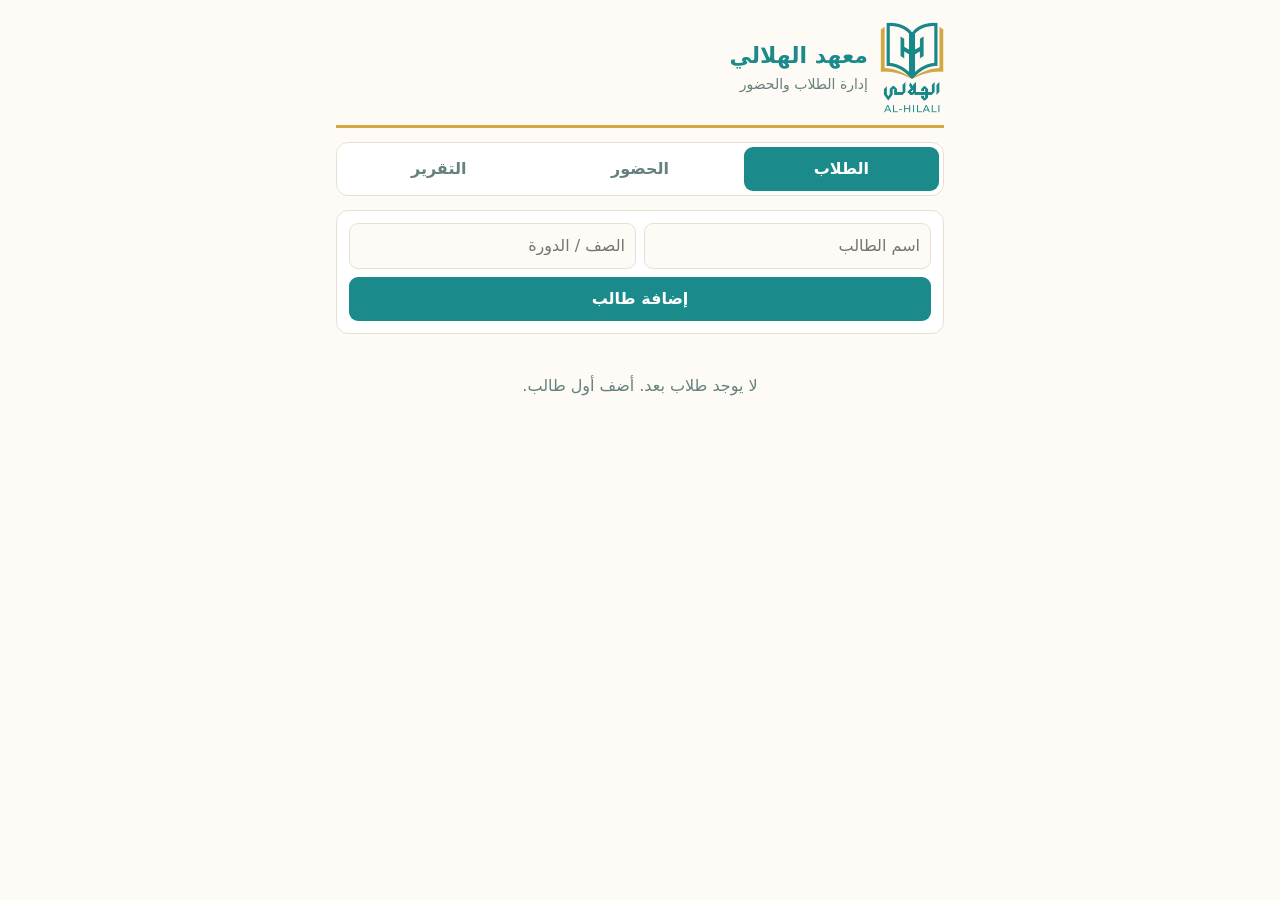
<file: alhilali.html>
<!DOCTYPE html>
<html lang="ar" dir="rtl">
<head>
<meta charset="utf-8">
<meta name="viewport" content="width=device-width, initial-scale=1, viewport-fit=cover">
<title>معهد الهلالي</title>
<style>
:root{--bg:#fefaf5;--card:#fff;--tx:#173231;--mu:#66807e;--bd:#e8e1d3;--pr:#1a8a8a;--gold:#d3a843;--ok:#1f9d63;--no:#d64545;--late:#d98a1c;box-sizing:border-box;padding-top:env(safe-area-inset-top,0px);padding-bottom:env(safe-area-inset-bottom,0px);color-scheme:light}
@media(prefers-color-scheme:dark){:root:not([data-theme="light"]){--bg:#0e1c1c;--card:#152827;--tx:#eaf5f4;--mu:#9bb5b3;--bd:#274241;--pr:#3bb8b8;--gold:#e0b657;--ok:#43c88a;--no:#ef6b6b;--late:#f0a949;color-scheme:dark}}
:root[data-theme="dark"]{--bg:#0e1c1c;--card:#152827;--tx:#eaf5f4;--mu:#9bb5b3;--bd:#274241;--pr:#3bb8b8;--gold:#e0b657;--ok:#43c88a;--no:#ef6b6b;--late:#f0a949;color-scheme:dark}
*{box-sizing:border-box}
body{margin:0;background:var(--bg);color:var(--tx);font-family:system-ui,-apple-system,"Segoe UI",Tahoma,sans-serif;line-height:1.5}
main{max-width:640px;margin:0 auto;padding:16px}
h1{font-size:20px;margin:4px 0 14px}
nav{display:flex;gap:6px;background:var(--card);border:1px solid var(--bd);border-radius:12px;padding:4px;margin-bottom:14px}
nav button{flex:1;border:0;background:none;color:var(--mu);padding:10px;border-radius:9px;font:inherit;font-weight:600;cursor:pointer}
nav button.on{background:var(--pr);color:#fff}
.card{background:var(--card);border:1px solid var(--bd);border-radius:12px;padding:12px;margin-bottom:10px}
.row{display:flex;gap:8px;align-items:center}
input,select{font:inherit;color:var(--tx);background:var(--bg);border:1px solid var(--bd);border-radius:9px;padding:10px;width:100%;min-width:0}
.btn{border:0;background:var(--pr);color:#fff;font:inherit;font-weight:600;padding:10px 16px;border-radius:9px;cursor:pointer;white-space:nowrap}
.x{background:none;color:var(--no);padding:6px 10px;border:1px solid var(--bd)}
.name{flex:1;font-weight:600}.sub{color:var(--mu);font-size:13px;font-weight:400}
.st{display:flex;gap:4px}
.st button{border:1px solid var(--bd);background:var(--bg);color:var(--mu);font:inherit;font-size:13px;padding:7px 10px;border-radius:8px;cursor:pointer}
.st .p.on{background:var(--ok);color:#fff;border-color:var(--ok)}
.st .a.on{background:var(--no);color:#fff;border-color:var(--no)}
.st .l.on{background:var(--late);color:#fff;border-color:var(--late)}
.sum{display:flex;gap:8px;margin-bottom:10px}
.sum div{flex:1;text-align:center;background:var(--card);border:1px solid var(--bd);border-radius:12px;padding:10px;font-size:13px;color:var(--mu)}
.sum b{display:block;font-size:22px;color:var(--tx)}
.bar{height:6px;background:var(--bd);border-radius:6px;overflow:hidden;margin-top:6px}
.bar i{display:block;height:100%;background:var(--ok)}
.empty{text-align:center;color:var(--mu);padding:30px 0}
.brand{display:flex;align-items:center;gap:12px;padding:6px 0 12px;margin-bottom:14px;border-bottom:3px solid var(--gold)}.brand img{width:64px;height:auto}.brand h1{margin:0;font-size:22px;color:var(--pr)}.brand span{color:var(--mu);font-size:14px}
</style>
</head>
<body>
<main>
<header class="brand"><img src="[data-uri]" alt="شعار معهد الهلالي"><div><h1>معهد الهلالي</h1><span>إدارة الطلاب والحضور</span></div></header>
<nav id="nav">
<button data-t="students" class="on">الطلاب</button>
<button data-t="attend">الحضور</button>
<button data-t="report">التقرير</button>
</nav>
<div id="view"></div>
</main>
<script>
var S={students:[],att:{}},tab='students',day=new Date().toISOString().slice(0,10);
function load(){try{var d=localStorage.getItem('inst');if(d){var o=JSON.parse(d);if(o&&o.students)S=o}}catch(e){}}
function save(){try{localStorage.setItem('inst',JSON.stringify(S))}catch(e){}}
function esc(s){return String(s).replace(/[&<>"]/g,function(c){return{'&':'&amp;','<':'&lt;','>':'&gt;','"':'&quot;'}[c]})}
function render(){
document.querySelectorAll('#nav button').forEach(function(b){b.classList.toggle('on',b.dataset.t===tab)});
var v=document.getElementById('view'),h='';
if(tab==='students'){
h+='<div class="card"><div class="row"><input id="n" placeholder="اسم الطالب"><input id="g" placeholder="الصف / الدورة"></div><div class="row" style="margin-top:8px"><button class="btn" style="width:100%" onclick="add()">إضافة طالب</button></div></div>';
if(!S.students.length)h+='<div class="empty">لا يوجد طلاب بعد. أضف أول طالب.</div>';
S.students.forEach(function(s){h+='<div class="card row"><div class="name">'+esc(s.name)+'<div class="sub">'+esc(s.g||'')+'</div></div><button class="btn x" onclick="del('+s.id+')">حذف</button></div>'});
}else if(tab==='attend'){
var r=S.att[day]||{},c={p:0,a:0,l:0};
S.students.forEach(function(s){if(r[s.id])c[r[s.id]]++});
h+='<div class="card"><input type="date" id="d" value="'+day+'" onchange="day=this.value;render()"></div>';
h+='<div class="sum"><div><b>'+c.p+'</b>حاضر</div><div><b>'+c.a+'</b>غائب</div><div><b>'+c.l+'</b>متأخر</div></div>';
if(!S.students.length)h+='<div class="empty">أضف طلاباً أولاً من تبويب الطلاب.</div>';
S.students.forEach(function(s){var t=r[s.id];
h+='<div class="card row"><div class="name">'+esc(s.name)+'</div><div class="st">'+
['p:حاضر','a:غائب','l:متأخر'].map(function(x){var k=x[0];return'<button class="'+k+(t===k?' on':'')+'" onclick="mark('+s.id+',\''+k+'\')">'+x.slice(2)+'</button>'}).join('')+'</div></div>'});
}else{
if(!S.students.length)h+='<div class="empty">لا توجد بيانات بعد.</div>';
var days=Object.keys(S.att);
S.students.forEach(function(s){var p=0,a=0,l=0;
days.forEach(function(d){var t=S.att[d][s.id];if(t==='p')p++;else if(t==='a')a++;else if(t==='l')l++});
var tot=p+a+l,pct=tot?Math.round((p+l)/tot*100):0;
h+='<div class="card"><div class="row"><div class="name">'+esc(s.name)+'</div><b>'+pct+'%</b></div><div class="sub">حضور: '+p+' · غياب: '+a+' · تأخر: '+l+'</div><div class="bar"><i style="width:'+pct+'%"></i></div></div>'});
}
v.innerHTML=h;}
function add(){var n=document.getElementById('n').value.trim();if(!n)return;
S.students.push({id:Date.now(),name:n,g:document.getElementById('g').value.trim()});save();render()}
function del(id){if(!confirm('حذف هذا الطالب؟'))return;
S.students=S.students.filter(function(s){return s.id!==id});
for(var d in S.att)delete S.att[d][id];save();render()}
function mark(id,k){S.att[day]=S.att[day]||{};S.att[day][id]=S.att[day][id]===k?undefined:k;save();render()}
document.getElementById('nav').onclick=function(e){if(e.target.dataset.t){tab=e.target.dataset.t;render()}};
load();render();
</script>
</body>
</html>
</file>
